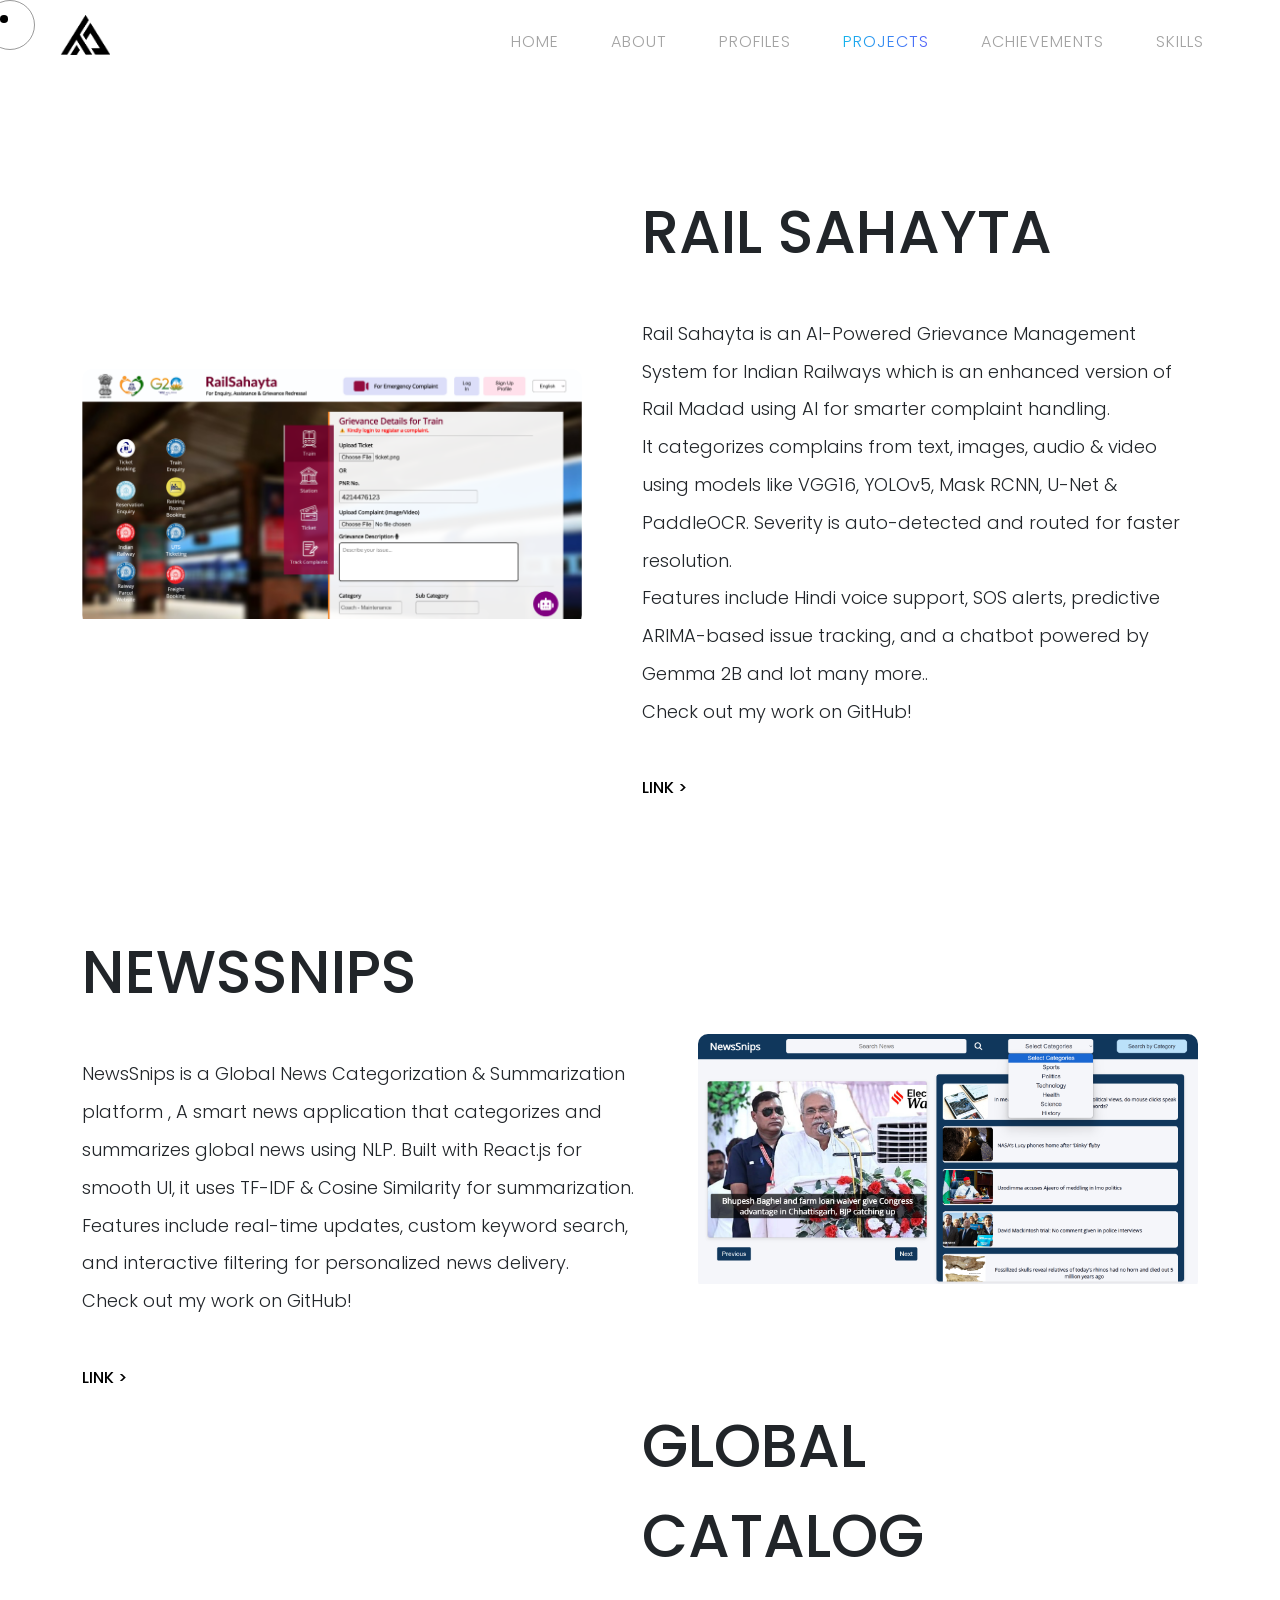
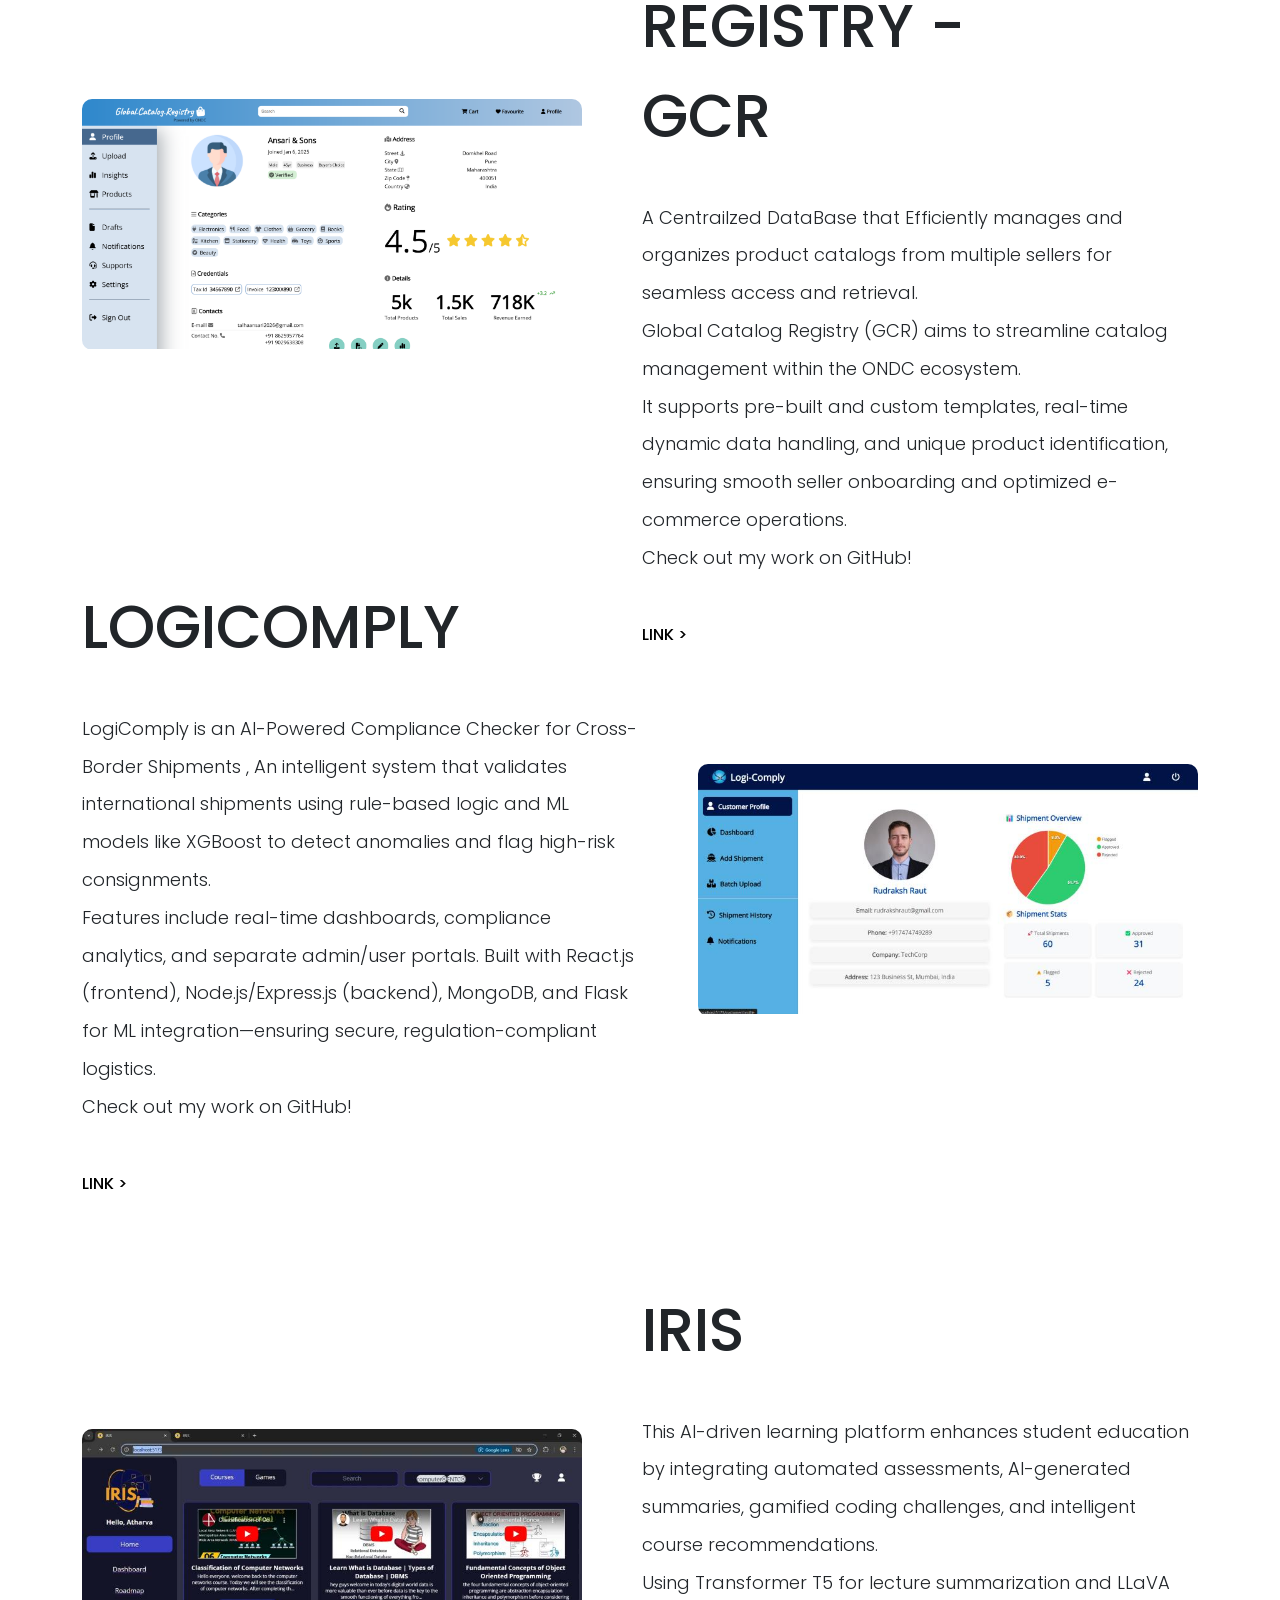
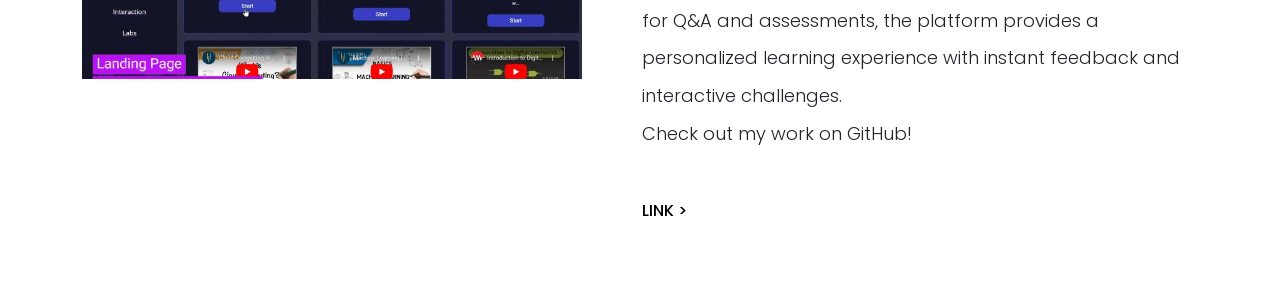
<file: projects.html>
<!DOCTYPE html>
<html lang="en">

<head>
    <meta charset="UTF-8" />
    <meta http-equiv="X-UA-Compatible" content="IE=edge" />
    <meta name="viewport" content="width=device-width, initial-scale=1.0" />

    <link rel="apple-touch-icon" sizes="180x180" href="favicon/TA.png" />
    <link rel="icon" type="image/png" sizes="32x32" href="favicon/TA.png" />
    <link rel="icon" type="image/png" sizes="16x16" href="favicon/TA.png" />
    <link rel="manifest" href="favicon/site.webmanifest" />

    <link rel="stylesheet" href="style/projects.css" />

    <link rel="preconnect" href="https://fonts.googleapis.com" />
    <link rel="preconnect" href="https://fonts.gstatic.com" crossorigin />
    <link
        href="https://fonts.googleapis.com/css2?family=Poppins:ital,wght@0,100;0,200;0,300;0,400;0,500;0,600;0,700;0,800;0,900;1,100;1,200;1,300;1,400;1,500;1,600;1,700;1,800;1,900&display=swap"
        rel="stylesheet" />

    <link rel="stylesheet" href="https://cdnjs.cloudflare.com/ajax/libs/font-awesome/6.1.2/css/all.min.css"
        integrity="sha512-1sCRPdkRXhBV2PBLUdRb4tMg1w2YPf37qatUFeS7zlBy7jJI8Lf4VHwWfZZfpXtYSLy85pkm9GaYVYMfw5BC1A=="
        crossorigin="anonymous" referrerpolicy="no-referrer" />

    <link rel="stylesheet" href="https://cdn.jsdelivr.net/npm/bootstrap-icons@1.8.3/font/bootstrap-icons.css" />
    <!-- Bootstrap CSS -->
    <link href="https://cdn.jsdelivr.net/npm/bootstrap@5.3.2/dist/css/bootstrap.min.css" rel="stylesheet">



    <script src="https://cdnjs.cloudflare.com/ajax/libs/jquery/3.3.1/jquery.min.js"></script>

    <title>Projects</title>
</head>

<body>
    <div class="custom__cursor__outer"></div>
    <div class="custom__cursor__inner"></div>

    <div class="overlay"></div>
    <nav class="nav">
        <a href="index.html">
            <img src="favicon/TA.png" alt="" class="logo" />
        </a>

        <ul class="menu desktop-menu">
            <li>
                <a href="index.html" class="menu-item hvr-underline-from-left">HOME</a>
            </li>
            <li>
                <a href="/index.html#about" class="menu-item hvr-underline-from-left">ABOUT</a>
            </li>

            <li>
                <a href="S_handle.html"
                    class="menu-item hvr-underline-from-left">PROFILES</a>
            </li>
            <li>
                <a href="projects.html"
                    class="menu-item hvr-underline-from-left active-page">PROJECTS</a>
            </li>
            
            <li>
                <a href="/index.html#blogs"
                    class="menu-item hvr-underline-from-left">ACHIEVEMENTS</a>
            </li>
            <li>
                <a href="/index.html#skills" class="menu-item hvr-underline-from-left">SKILLS</a>
            </li>
        </ul>

        <!-- Toggle menu screen -->
        <i class="bi bi-list" id="toggle-menu"></i>
        <div class="mobile-menu">
            <i class="bi bi-x" id="close-btn"></i>
            <ul class="menu menu-items">
                <li class="menu-item">
                    <a href="index.html" class="hvr-underline-from-left item">HOME</a>
                </li>
                <li class="menu-item">
                    <a href="index.html#about" class="hvr-underline-from-left item">ABOUT</a>
                </li>
                <li class="menu-item">
                    <a href="projects.html"
                        class="hvr-underline-from-left item">PROJECTS</a>
                </li>
                <li class="menu-item">
                    <a href="S_handle.html"
                        class="hvr-underline-from-left item">HANDLES</a>
                </li>
                <li>
                    <a href="index.html#blogs"
                        class="menu-item hvr-underline-from-left">ACHIEVEMENTS</a>
                </li>
                <li class="menu-item">
                    <a href="index.html#skills" class="hvr-underline-from-left item">SKILLS</a>
                </li>
            </ul>
        </div>
    </nav>

    <div class="container">
        <div class="wrapper">
            <div class="one">
                <!-- ONE-IMG Carousel Section -->
                <div class="one-img">
                    <div id="projectCarousel" class="ccarousel slide carousel-fade" data-bs-ride="carousel">
                        <div class="carousel-inner">
                            <div class="carousel-item active">
                                <img src="images/ocr.png" class="d-block" alt="Slide 1">
                            </div>
                            <div class="carousel-item">
                                <img src="images/add comp.jpeg" class="d-block" alt="Slide 2">
                            </div>
                            <div class="carousel-item">
                                <img src="images/category , subcategory detection.jpeg" class="d-block" alt="Slide 3">
                            </div>
                        </div>

                    </div>
                </div>




                <div class="one-text">
                    <h3 class="title">Rail Sahayta </h3>
                    <p class="detail">

                        Rail Sahayta is an AI-Powered Grievance Management System for Indian Railways which is an
                        enhanced version of Rail Madad using AI for smarter complaint handling.
                        <br>It categorizes complains from text, images, audio & video using models like VGG16, YOLOv5, Mask
                        RCNN, U-Net & PaddleOCR. Severity is auto-detected and routed for faster resolution.
                        <br>Features include Hindi voice support, SOS alerts, predictive ARIMA-based issue tracking, and
                        a chatbot powered by Gemma 2B and lot many more..
                        <!-- <br> Admin/staff dashboards ensure real-time tracking, feedback analysis, and inter-department collaboration. -->


                        <br>
                        Check out my work on GitHub!
                        <br>
                    </p>
                    <a href="https://www.github.com/talhaansari25/RailSahayta_SIH24">LINK ></a>
                </div>
            </div>

            <div class="two">
                <div class="two-img">
                    <div id="projectCarousel" class="ccarousel slide carousel-fade" data-bs-ride="carousel">
                        <div class="carousel-inner">
                            <div class="carousel-item active">
                                <img src="images/main.png" class="d-block" alt="Slide 1">
                            </div>
                            <div class="carousel-item">
                                <img src="images/sum.png" class="d-block" alt="Slide 2">
                            </div>
                            <div class="carousel-item">
                                <img src="images/list.png" class="d-block" alt="Slide 3">
                            </div>
                        </div>

                    </div>
                </div>

                <div class="two-text">
                    <h3 class="title">
                        NewsSnips </h3>
                    <p class="detail">
                        NewsSnips is a Global News Categorization & Summarization platform ,
                        A smart news application that categorizes and summarizes global news using NLP. Built with
                        React.js for smooth UI, it uses TF-IDF & Cosine Similarity for summarization.
                        <br>Features include real-time updates, custom keyword search, and interactive filtering for
                        personalized news delivery.
                        <br>
                        Check out my work on GitHub!


                    </p>
                    <a href="https://www.github.com/talhaansari25/NewsSnips">LINK ></a>
                </div>
            </div>

            <div class="one">
                <div class="one-img">
                    <div id="projectCarousel" class="ccarousel slide carousel-fade" data-bs-ride="carousel">
                        <div class="carousel-inner">
                            <div class="carousel-item active">
                                <img src="images/sp.png" class="d-block" alt="Slide 1">
                            </div>
                            <div class="carousel-item">
                                <img src="images/sd.png" class="d-block" alt="Slide 2">
                            </div>
                            <div class="carousel-item">
                                <img src="images/su.png" class="d-block" alt="Slide 3">
                            </div>
                            <div class="carousel-item">
                                <img src="images/mu.png" class="d-block" alt="Slide 3">
                            </div>
                            <div class="carousel-item">
                                <img src="images/bp.png" class="d-block" alt="Slide 3">
                            </div>
                        </div>

                    </div>
                </div>

                <div class="one-text">
                    <h3 class="title">
                        Global Catalog Registry - GCR</h3>
                    <p class="detail">
                        A Centrailzed DataBase that Efficiently manages and organizes product catalogs from multiple
                        sellers for seamless access
                        and retrieval.
                        <br>Global Catalog Registry (GCR) aims to streamline catalog management within the ONDC
                        ecosystem.
                        <br> It supports pre-built and custom templates, real-time dynamic data handling, and unique
                        product identification, ensuring smooth seller onboarding and optimized e-commerce operations.
                        <br>
                        Check out my work on GitHub!
                    </p>
                    <a href="https://www.github.com/talhaansari25/GCR-Global_Catalog_Registry">LINK ></a>
                </div>
            </div>

            <div class="two">
                <div class="two-img">
                    <div id="projectCarousel" class="ccarousel slide carousel-fade" data-bs-ride="carousel">
                        <div class="carousel-inner">
                            <div class="carousel-item active">
                                <img src="images/User Dashboard.jpeg" class="d-block" alt="Slide 1">
                            </div>
                            <div class="carousel-item">
                                <img src="images/Admin Dashboard.jpeg" class="d-block" alt="Slide 2">
                            </div>
                            <div class="carousel-item">
                                <img src="images/Welcome Page.jpeg" class="d-block" alt="Slide 3">
                            </div>
                            <div class="carousel-item">
                                <img src="images/Single Shipment Upload.jpeg" class="d-block" alt="Slide 3">
                            </div>
                            <div class="carousel-item">
                                <img src="images/Multiple Shipments Upload (CSV).jpeg" class="d-block" alt="Slide 3">
                            </div>
                        </div>

                    </div>
                </div>

                <div class="two-text">
                    <h3 class="title">LogiComply </h3>
                    <p class="detail">
                        LogiComply is an AI-Powered Compliance Checker for Cross-Border Shipments ,
                        An intelligent system that validates international shipments using rule-based logic and ML
                        models like XGBoost to detect anomalies and flag high-risk consignments.
                        <br>Features include real-time dashboards, compliance analytics, and separate admin/user
                        portals. Built with React.js (frontend), Node.js/Express.js (backend), MongoDB, and Flask for ML
                        integration—ensuring secure, regulation-compliant logistics.
                        <br>
                        Check out my work on GitHub!
                    </p>
                    <a href="https://www.github.com/talhaansari25/Logi-Comply">LINK ></a>
                </div>
            </div>

            <div class="one">
                <div class="one-img">
                    <div id="projectCarousel" class="ccarousel slide carousel-fade" data-bs-ride="carousel">
                        <div class="carousel-inner">
                            <div class="carousel-item active">
                                <img src="images/Home Page.jpeg" class="d-block" alt="Slide 1">
                            </div>
                            <div class="carousel-item">
                                <img src="images/Course Page.jpeg" class="d-block" alt="Slide 2">
                            </div>
                            <div class="carousel-item">
                                <img src="images/AI Based Counsellor.jpeg" class="d-block" alt="Slide 3">
                            </div>
                            <div class="carousel-item">
                                <img src="images/Assesment Generation.jpeg" class="d-block" alt="Slide 3">
                            </div>
                            <div class="carousel-item">
                                <img src="images/summary.jpeg" class="d-block" alt="Slide 3">
                            </div>
                        </div>

                    </div>
                </div>

                <div class="one-text">
                    <h3 class="title">IRIS</h3>
                    <p class="detail">
                        This AI-driven learning platform enhances student education by integrating automated
                        assessments, AI-generated summaries, gamified coding challenges, and intelligent course
                        recommendations.
                        <br> Using Transformer T5 for lecture summarization and LLaVA for Q&A and assessments, the
                        platform provides a personalized learning experience with instant feedback and interactive
                        challenges.
                        <br>
                        Check out my work on GitHub!
                    </p>
                    <a href="https://www.github.com/talhaansari25/IRIS-AI_Powered_Educational_Platform-"> LINK ></a>
                </div>
            </div>
        </div>
    </div>

    <script src="js/projects.js"></script>

    <!-- Bootstrap JS (with Popper) -->
    <script src="https://cdn.jsdelivr.net/npm/bootstrap@5.3.2/dist/js/bootstrap.bundle.min.js"></script>


</body>

</html>
</file>
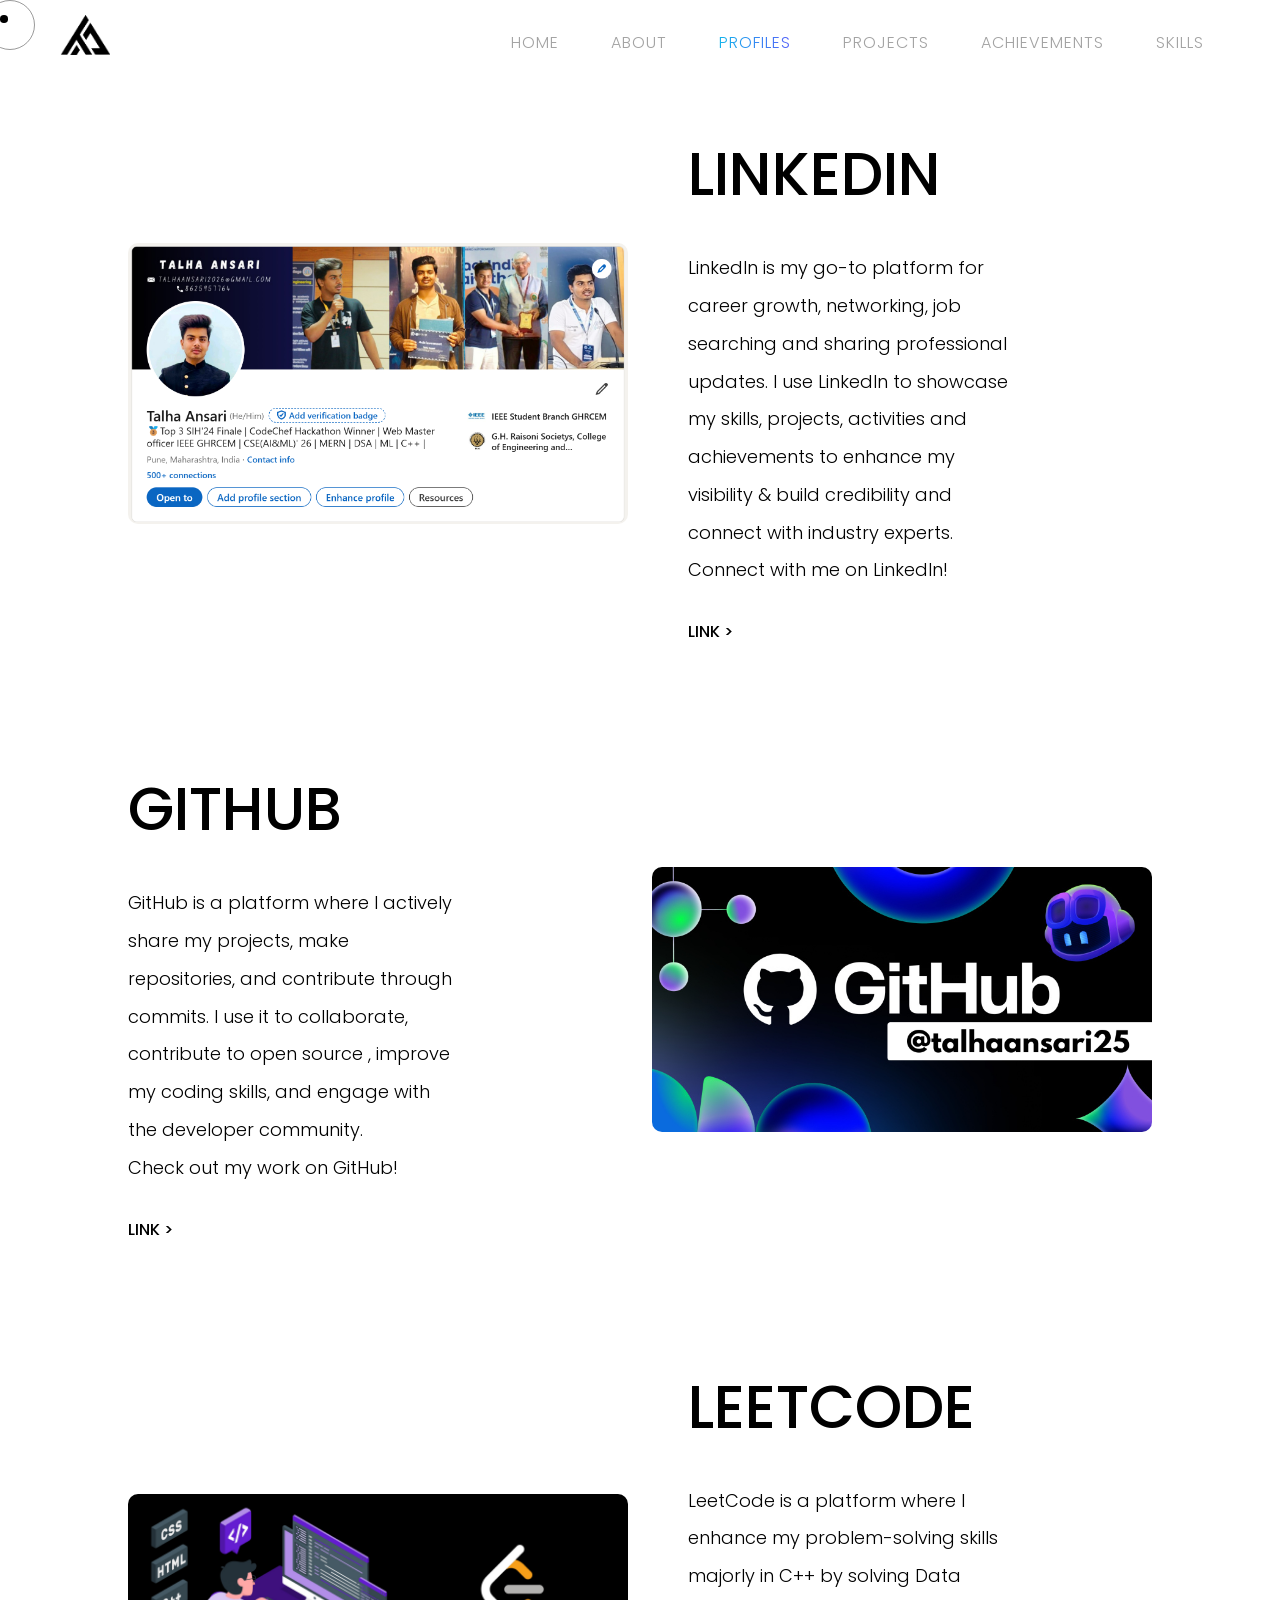
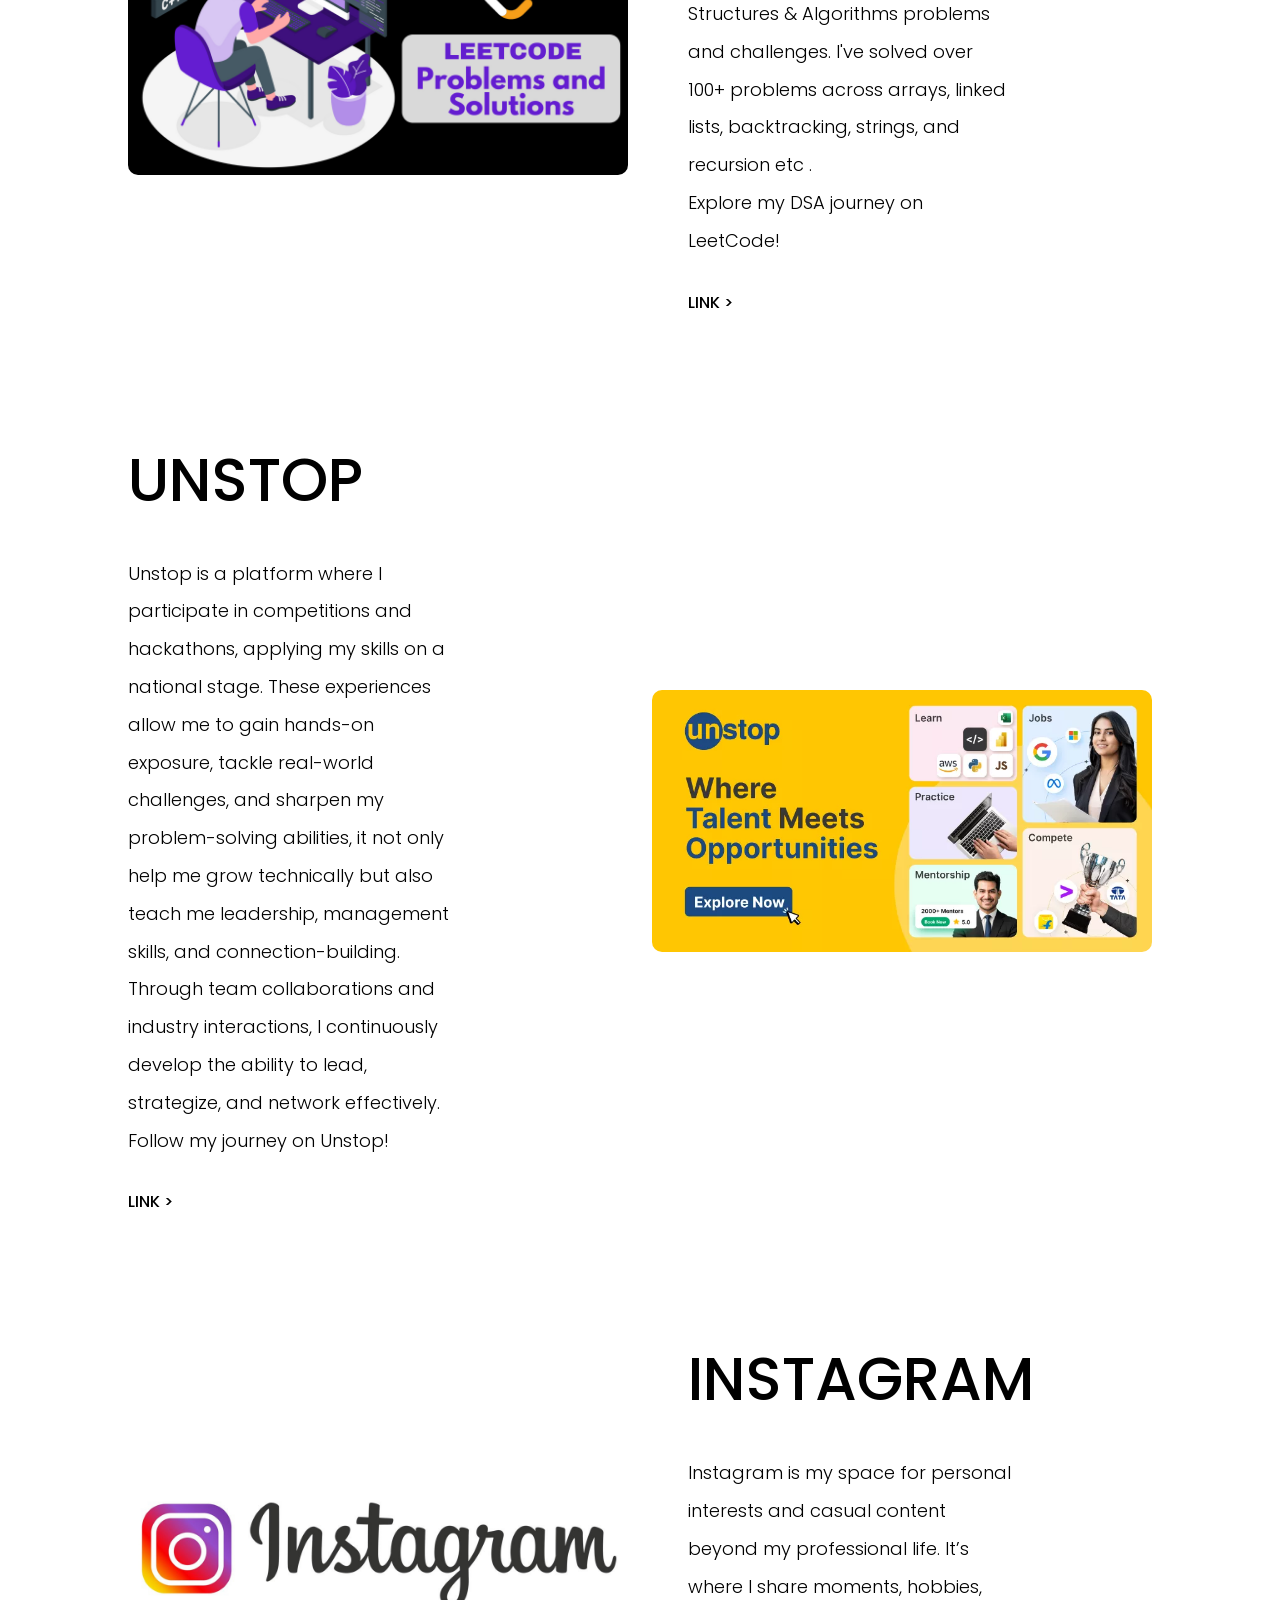
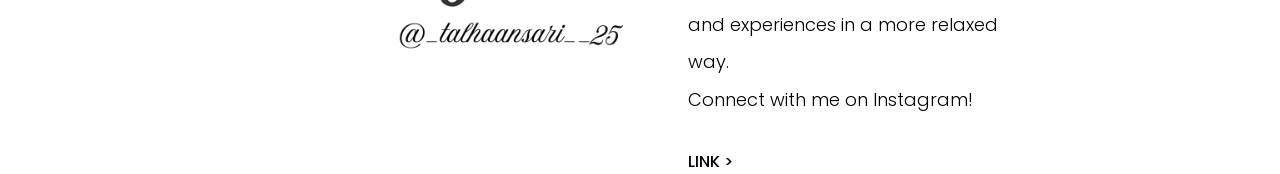
<file: S_handle.html>
<!DOCTYPE html>
<html lang="en">

<head>
  <meta charset="UTF-8" />
  <meta http-equiv="X-UA-Compatible" content="IE=edge" />
  <meta name="viewport" content="width=device-width, initial-scale=1.0" />

  <link rel="apple-touch-icon" sizes="180x180" href="favicon/TA.png" />
  <link rel="icon" type="image/png" sizes="32x32" href="favicon/TA.png" />
  <link rel="icon" type="image/png" sizes="16x16" href="favicon/TA.png" />
  <link rel="manifest" href="favicon/site.webmanifest" />

  <link rel="stylesheet" href="style/handles.css" />

  <link rel="preconnect" href="https://fonts.googleapis.com" />
  <link rel="preconnect" href="https://fonts.gstatic.com" crossorigin />
  <link
    href="https://fonts.googleapis.com/css2?family=Poppins:ital,wght@0,100;0,200;0,300;0,400;0,500;0,600;0,700;0,800;0,900;1,100;1,200;1,300;1,400;1,500;1,600;1,700;1,800;1,900&display=swap"
    rel="stylesheet" />

  <link rel="stylesheet" href="https://cdnjs.cloudflare.com/ajax/libs/font-awesome/6.1.2/css/all.min.css"
    integrity="sha512-1sCRPdkRXhBV2PBLUdRb4tMg1w2YPf37qatUFeS7zlBy7jJI8Lf4VHwWfZZfpXtYSLy85pkm9GaYVYMfw5BC1A=="
    crossorigin="anonymous" referrerpolicy="no-referrer" />

  <link rel="stylesheet" href="https://cdn.jsdelivr.net/npm/bootstrap-icons@1.8.3/font/bootstrap-icons.css" />

  <script src="https://cdnjs.cloudflare.com/ajax/libs/jquery/3.3.1/jquery.min.js"></script>

  <title>Social PORTFOLIO</title>
</head>

<body>
  <div class="custom__cursor__outer"></div>
  <div class="custom__cursor__inner"></div>

  <div class="overlay"></div>
  <nav class="nav">
    <a href="index.html">
      <img src="favicon/TA.png" alt="" class="logo" />
    </a>

    <ul class="menu desktop-menu">
      <li>
        <a href="index.html" class="menu-item hvr-underline-from-left">HOME</a>
      </li>
      <li>
        <a href="index.html#about" class="menu-item hvr-underline-from-left">ABOUT</a>
      </li>
      <li>
        <a href="S_handle.html" class="menu-item hvr-underline-from-left active-page">PROFILES</a>
      </li>
      <li>
        <a href="projects.html" class="menu-item hvr-underline-from-left">PROJECTS</a>
      </li>
      <li>
        <a href="index.html#blogs" class="menu-item hvr-underline-from-left">ACHIEVEMENTS</a>
      </li>
      <li>
        <a href="index.html#skills" class="menu-item hvr-underline-from-left">SKILLS</a>
      </li>
    </ul>

    <!-- Toggle menu screen -->
    <i class="bi bi-list" id="toggle-menu"></i>
    <div class="mobile-menu">
      <i class="bi bi-x" id="close-btn"></i>
      <ul class="menu menu-items">
        <li class="menu-item">
          <a href="index.html" class="hvr-underline-from-left item">HOME</a>
        </li>
        <li class="menu-item">
          <a href="index.html#about" class="hvr-underline-from-left item">ABOUT</a>
        </li>
        <li class="menu-item">
          <a href="S_handle.html" class="hvr-underline-from-left item">HANDLES</a>
        </li>
        <li>
          <a href="projects.html" class="menu-item hvr-underline-from-left">PROJECTS</a>
        </li>
        <li>
          <a href="index.html#blogs" class="menu-item hvr-underline-from-left">ACHIEVEMENTS</a>
        </li>
        <li class="menu-item">
          <a href="index.html#skills" class="hvr-underline-from-left item">SKILLS</a>
        </li>
      </ul>
    </div>
  </nav>

  <div class="container">
    <div class="wrapper">
      <div class="one">
        <div class="one-img">
          <img src="images/LL.png" alt="project-thumbnail" />
        </div>
        <div class="one-text">
          <h3 class="title">LINKEDIN </h3>
          <p class="detail">
            LinkedIn is my go-to platform for career growth, networking, job searching and sharing professional updates.
            I use LinkedIn to showcase my skills, projects, activities and achievements to enhance my visibility & build
            credibility and connect with industry experts.
            <br>
            Connect with me on LinkedIn!
          </p>
          <a href="https://www.linkedin.com/in/talha-ansari-22189b1bb/">LINK ></a>
        </div>
      </div>

      <div class="two">
        <div class="two-img">
          <img src="images/gth.png" alt="project-thumbnail" />
        </div>
        <div class="two-text">
          <h3 class="title">GITHUB</h3>
          <p class="detail">
            GitHub is a platform where I actively share my projects, make repositories, and contribute through commits. I use it to
            collaborate, contribute to open source , improve my coding skills, and engage with the developer community.
            <br>
            Check out my work on GitHub!


          </p>
          <a href="https://github.com/talhaansari25">LINK ></a>
        </div>
      </div>

      <div class="three">
        <div class="three-img">
          <img src="images/LC.png" alt="project-thumbnail" />
        </div>
        <div class="three-text">
          <h3 class="title">LEETCODE</h3>
          <p class="detail">
            LeetCode is a platform where I enhance my problem-solving skills majorly in C++ by solving Data Structures & Algorithms problems and challenges. I've solved over 100+ problems across arrays, linked lists, backtracking, strings, and recursion etc .
            <br>
            Explore my DSA journey on LeetCode!
          </p>
          <a href="https://www.leetcode.com/u/ImHcgBT7h2/">LINK ></a>
        </div>
      </div>

      <div class="four">
        <div class="four-img">
          <img src="images/us.webp" alt="project-thumbnail" />
        </div>
        <div class="four-text">
          <h3 class="title">UNSTOP </h3>
          <p class="detail">
            Unstop is a platform where I participate in competitions and hackathons, applying my skills on a national stage. These experiences allow me to gain hands-on exposure, tackle real-world challenges, and sharpen my problem-solving abilities, it  not only help me grow technically but also teach me leadership, management skills, and connection-building. Through team collaborations and industry interactions, I continuously develop the ability to lead, strategize, and network effectively.
            <br>
            Follow my journey on Unstop!
          </p>
          <a href="https://www.unstop.com/u/talha2508">LINK ></a>
        </div>
      </div>

      <div class="one">
        <div class="one-img">
          <img src="images/Ist.png" alt="project-thumbnail" />
        </div>
        <div class="one-text">
          <h3 class="title">INSTAGRAM</h3>
          <p class="detail">
            Instagram is my space for personal interests and casual content beyond my professional life. It’s where I share moments, hobbies, and experiences in a more relaxed way.
            <br>
            Connect with me on Instagram!
          </p>
          <a href="https://www.instagram.com/_talhaansari__25/?hl=en"> LINK ></a>
        </div>
      </div>
    </div>
  </div>

  <script src="js/handles.js"></script>
</body>

</html>
</file>
<file: style/projects.css>
:root {
  --Grey: #a3a3a3;
  --LightBlue: #12b3eb;
  --DarkBlue: #5460f9;
  --Black: #000000;
  --White: #ffffff;
}

* {
  margin: 0;
  padding: 0;
  box-sizing: border-box;
  font-family: "Poppins", sans-serif;
}

::selection {
  background: var(--DarkBlue);
  color: var(--White);
}

body {
  width: 100%;
  height: 100%;
  background-color: var(--White);
  transition: all 0.5s ease;
  overflow-x: hidden;
  cursor: none;
 
}

html {
  scroll-behavior: smooth;
}


body::-webkit-scrollbar {
  width: 0.5em;
}

body::-webkit-scrollbar-track {
  box-shadow: inset 0 0 6px rgba(255, 255, 255, 0);
}

body::-webkit-scrollbar-thumb {
  background: linear-gradient(0deg, var(--LightBlue), var(--DarkBlue));
}

.custom__cursor__inner {
  height: 7.5px;
  width: 7.5px;
  position: fixed;
  transform: translate(0px, 0px);
  background-color: var(--Black);
  border-radius: 50%;
  transition: height 0.3s cubic-bezier(0.46, 0.03, 0.52, 0.96),
    width 0.3s cubic-bezier(0.46, 0.03, 0.52, 0.96);
  z-index: 5000;
  pointer-events: none;
}

.custom__cursor__outer {
  height: 50px;
  width: 50px;
  border-radius: 50%;
  border: 1px solid var(--Black);
  background-color: transparent;
  position: fixed;
  z-index: 5000;
  transform: translate(0px, 0px);
  pointer-events: none;
  opacity: 0.4;
}

.active-page {
  background: -webkit-linear-gradient(0deg, var(--LightBlue), var(--DarkBlue));
  -webkit-background-clip: text;
  -webkit-text-fill-color: transparent;
  transition: all 0.5s ease;
}

.hvr-underline-from-left {
  display: inline-block;
  vertical-align: middle;
  -webkit-transform: perspective(1px) translateZ(0);
  transform: perspective(1px) translateZ(0);
  box-shadow: 0 0 1px rgba(0, 0, 0, 0);
  position: relative;
  overflow: hidden;
}

.hvr-underline-from-left:before {
  content: "";
  position: absolute;
  z-index: -1;
  left: 0;
  right: 100%;
  bottom: 0;
  background: linear-gradient(90deg, var(--LightBlue), var(--DarkBlue));
  transition: all 0.5s ease;
  height: 2px;
  -webkit-transition-property: right;
  transition-property: right;
  -webkit-transition-duration: 0.3s;
  transition-duration: 0.3s;
  -webkit-transition-timing-function: ease-out;
  transition-timing-function: ease-out;
}
.hvr-underline-from-left:hover:before,
.hvr-underline-from-left:focus:before,
.hvr-underline-from-left:active:before {
  right: 0;
}

@keyframes slideInFromTop {
  0% {
    transform: translateY(-5%);
  }
  100% {
    transform: translateY(0);
  }
}

@keyframes slideInFromBottom {
  0% {
    transform: translateY(30%);
  }
  100% {
    transform: translateY(0);
  }
}



@media only screen and (max-width: 820px) {
  .custom__cursor__inner,
  .custom__cursor__outer {
    display: none;
  }

  /* HOME SECTION STARTS HERE */

  #home {
    height: 100vh;
    width: 100vw;
  }

  .logo {
    width: 40px;
    margin-left: 25px;
    transition: all 0.5s ease;
    margin-top: 10px;
  }

  .desktop-menu {
    display: none;
  }

  nav {
    position: fixed;
    top: 0; /* 🟢 Stick to top */
    left: 0;
    width: 100vw;
    height: 80px;
    background-color: var(--White);
    display: flex;
    justify-content: space-between;
    padding: 0 20px;
    align-items: center;
    z-index: 9999; /* 🟢 Stay on top */
    box-shadow: 0 2px 5px rgba(0, 0, 0, 0.1); /* Optional: clean shadow effect */
  }
  

  /* toggle-menu */
  #toggle-menu {
    transform: scaleX(1);
    font-size: 40px;
    color: var(--Black);
    cursor: pointer;
    transition: 0.25s ease-in;
    margin-right: 25px;
  }

  #toggle-menu.invisible {
    transform: scaleX(0);
  }

  .bi {
    color: var(--Black);
    font-size: 13px;
  }

  .overlay {
    position: fixed; /* Sit on top of the page content */
    width: 100%; /* Full width (cover the whole page) */
    height: 100%; /* Full height (cover the whole page) */
    transform: scaleX(0);
    top: 0;
    left: 0;
    right: 0;
    bottom: 0;
    z-index: 1;
    background-color: rgba(0, 0, 0, 0.5); /* Black background with opacity */
  }

  .overlay.active {
    transform: scaleX(1);
  }

  .mobile-menu {
    display: flex;
    flex-direction: column;
    position: fixed;
    top: 0;
    right: 0;
    padding: 15px;
    width: 0;
    height: 0;
    transform: scaleX(0);
    background-color: var(--White);
    border-radius: 10px;
    backdrop-filter: blur(3px);
    transition: 0.2s ease-in-out;
    z-index: 2;
  }

  .mobile-menu.active {
    transform: scaleX(1);
    width: 70vw;
    height: 100vh;
  }

  #close-btn {
    align-self: end;
    font-size: 50px;
  }

  .menu-items {
    text-align: left;
    margin-top: 50px;
  }

  .mobile-menu .menu-items li {
    padding: 15px;
    list-style: none;
  }

  .menu-items li a {
    color: var(--Grey);
    text-decoration: none;
    font-size: 20px;
    letter-spacing: 1px;
  }

  .menu-items li a:hover {
    background: -webkit-linear-gradient(
      0deg,
      var(--LightBlue),
      var(--DarkBlue)
    );
    -webkit-background-clip: text;
    -webkit-text-fill-color: transparent;
    transition: all 0.5s ease;
  }

  .container {
    height: 2800px;
    width: 100vw;
    display: flex;
    align-items: flex-start;
    justify-content: center;
  }

  .container .wrapper {
    height: 100%;
    width: 90%;
    margin-top: 100px;
    display: flex;
    align-items: center;
    justify-content: flex-start;
    flex-direction: column;
    gap: 80px;
  }

  .container .wrapper .one {
    display: flex;
    align-items: center;
    justify-content: center;
    flex-direction: column;
    gap: 30px;
  }

  .container .wrapper .one .one-text {
    animation: 1s ease-out 0s 1 slideInFromTop;
    display: flex;
    align-items: flex-start;
    justify-content: center;
    flex-direction: column;
    gap: 20px;
    
    
  }

  .container .wrapper .one .title {
    font-size: 2rem;
    line-height: 140%;
    font-weight: 500;
    text-transform: uppercase;
  }

  .container .wrapper .one .one-text p {
    line-height: 210%;
    font-weight: 300;
    font-size: 1rem;
  }

  .container .wrapper .one .one-text a {
    text-decoration: none;
    color: var(--Black);
    font-weight: 500;
  }

  .container .wrapper .one .one-text a:hover {
    background: -webkit-linear-gradient(
      0deg,
      var(--LightBlue),
      var(--DarkBlue)
    );
    -webkit-background-clip: text;
    -webkit-text-fill-color: transparent;
    transition: all 0.3s ease;
  }

  .container .wrapper .one img {
    animation: 1s ease-out 0s 1 slideInFromBottom;
    border-radius: 10px;
    width: 100%;
  }

  .container .wrapper .two {
    display: flex;
    align-items: center;
    justify-content: center;
    flex-direction: column;
    gap: 30px;
  }

  .container .wrapper .two .two-text {
    display: flex;
    align-items: flex-start;
    justify-content: center;
    flex-direction: column;
    gap: 20px;
  }

  .container .wrapper .two .title {
    font-size: 2rem;
    line-height: 140%;
    font-weight: 500;
    text-transform: uppercase;
  }

  .container .wrapper .two .two-text p {
    line-height: 210%;
    font-weight: 300;
    font-size: 1rem;
  }

  .container .wrapper .two .two-text a {
    text-decoration: none;
    color: var(--Black);
    font-weight: 500;
  }

  .container .wrapper .two .two-text a:hover {
    background: -webkit-linear-gradient(
      0deg,
      var(--LightBlue),
      var(--DarkBlue)
    );
    -webkit-background-clip: text;
    -webkit-text-fill-color: transparent;
    transition: all 0.3s ease;
  }

  .container .wrapper .two img {
    border-radius: 10px;
    width: 100%;
  }

  .container .wrapper .three {
    display: flex;
    align-items: center;
    justify-content: center;
    flex-direction: column;
    gap: 30px;
  }

  .container .wrapper .three .three-text {
    display: flex;
    align-items: flex-start;
    justify-content: center;
    flex-direction: column;
    gap: 20px;
  }

  .container .wrapper .three .title {
    font-size: 2rem;
    line-height: 140%;
    font-weight: 500;
    text-transform: uppercase;
  }

  .container .wrapper .three .three-text p {
    line-height: 210%;
    font-weight: 300;
    font-size: 1rem;
  }

  .container .wrapper .three .three-text a {
    text-decoration: none;
    color: var(--Black);
    font-weight: 500;
  }

  .container .wrapper .three .three-text a:hover {
    background: -webkit-linear-gradient(
      0deg,
      var(--LightBlue),
      var(--DarkBlue)
    );
    -webkit-background-clip: text;
    -webkit-text-fill-color: transparent;
    transition: all 0.3s ease;
  }

  .container .wrapper .three img {
    border-radius: 10px;
    width: 100%;
  }

  .container .wrapper .four {
    display: flex;
    align-items: center;
    justify-content: center;
    flex-direction: column;
    gap: 30px;
  }

  .container .wrapper .four .four-text {
    display: flex;
    align-items: flex-start;
    justify-content: center;
    flex-direction: column;
    gap: 20px;
  }

  .container .wrapper .four .title {
    font-size: 2rem;
    line-height: 140%;
    font-weight: 500;
    text-transform: uppercase;
  }

  .container .wrapper .four .four-text p {
    line-height: 210%;
    font-weight: 300;
    font-size: 1rem;
  }

  .container .wrapper .four .four-text a {
    text-decoration: none;
    color: var(--Black);
    font-weight: 500;
  }

  .container .wrapper .four .four-text a:hover {
    background: -webkit-linear-gradient(
      0deg,
      var(--LightBlue),
      var(--DarkBlue)
    );
    -webkit-background-clip: text;
    -webkit-text-fill-color: transparent;
    transition: all 0.3s ease;
  }

  .container .wrapper .four img {
    border-radius: 10px;
    width: 100%;
  }
}

@media only screen and (min-width: 820px) {
  #toggle-menu,
  .mobile-menu {
    display: none;
  }

  #home {
    height: 680px;
  }

  .logo {
    width: 50px;
    margin-left: 60px;
  }

  .nav {
    margin-top: 15px;
    display: flex;
    justify-content: space-between;
  }

  .menu {
    list-style: none;
    display: flex;
    align-items: center;
    justify-content: center;
    margin-right: 60px;
  }

  .menu li {
    display: block;
    padding: 14px 16px;
    margin-left: 20px;
  }

  .menu li a {
    text-decoration: none;
    color: var(--Grey);
    font-weight: 300;
    letter-spacing: 1px;
  }

  .menu li a:hover {
    background: -webkit-linear-gradient(
      0deg,
      var(--LightBlue),
      var(--DarkBlue)
    );
    -webkit-background-clip: text;
    -webkit-text-fill-color: transparent;
    transition: all 0.5s ease;
  }

  .menu li a:active {
    background: -webkit-linear-gradient(
      0deg,
      var(--LightBlue),
      var(--DarkBlue)
    );
    -webkit-background-clip: text;
    -webkit-text-fill-color: transparent;
    transition: all 0.5s ease;
  }

  .navbar a {
    text-decoration: none;
  }

  .navbar a i {
    margin: 20px 40px;
    font-size: 35px;
    color: var(--Black);
  }

  .navbar a i:hover {
    background: -webkit-linear-gradient(
      0deg,
      var(--LightBlue),
      var(--DarkBlue)
    );
    -webkit-background-clip: text;
    -webkit-text-fill-color: transparent;
    transition: all 0.3s ease;
  }

  .container {
    height: 2500px;
    width: 100vw;
    display: flex;
    align-items: flex-start;
    justify-content: center;
  }

  .container .wrapper {
    width: auto !important;
  }
  
  .container .wrapper {
    height: 100%;
    /* width: 80%; */
    width: auto !important;
    margin-top: 60px;
    display: flex;
    align-items: center;
    justify-content: flex-start;
    flex-direction: column;
    gap: 150px;
  }

  .container .wrapper .one {
    animation: 1s ease-out 0s 1 slideInFromTop;
    display: flex;
    align-items: center;
    justify-content: center;
    gap: 60px;
  }

  .one-text{
    width: 70% !important; 
  }

  .one-img{
    width: 500px;
    height: 250px;
    flex-shrink: 0;
    overflow: hidden;
    position: relative;
  }
  
  
  .one {
    min-height: 700px; /* Or whatever fits well */
  }
  .one {
    margin-bottom: 150px;
  }
    
  
  .container .wrapper .one .one-text {
    display: flex;
    align-items: flex-start;
    justify-content: center;
    flex-direction: column;
    gap: 30px;
    
  }

  .container .wrapper .one .title {
    font-size: 60px;
    width: 80%;
    line-height: 150%;
    font-weight: 500;
    text-transform: uppercase;
  }

  .container .wrapper .one .one-text p {
    line-height: 210%;
    font-weight: 300;
    width: 100% !important; 
    font-size: 18px;
  }

  .container .wrapper .one .one-text a {
    text-decoration: none;
    color: var(--Black);
    font-weight: 500;
  }

  .container .wrapper .one .one-text a:hover {
    background: -webkit-linear-gradient(
      0deg,
      var(--LightBlue),
      var(--DarkBlue)
    );
    -webkit-background-clip: text;
    -webkit-text-fill-color: transparent;
    transition: all 0.3s ease;
  }

  .container .wrapper .one img {
    animation: 1s ease-out 0s 1 slideInFromBottom;
    border-radius: 10px;
    width: 500px;
  }

   .two {
    min-height: 700px; /* Or whatever fits well */
  }
  .two {
    margin-bottom: 150px;
  }
    
 /* Reduce or remove hard limits */
.two-text {
  width: 100% !important;  /* From 70% to 100% */
  max-width: 700px;        /* Optional: Set a sensible max-width */
}
  .two-img{
    width: 500px;
    height: 250px;
    flex-shrink: 0;
    overflow: hidden;
    position: relative;
  }

  .container .wrapper .two {
    animation: 1s ease-out 0s 1 slideInFromTop;
    display: flex;
    align-items: center;
    justify-content: center;
    flex-direction: row-reverse;
    gap: 60px;
    min-height: 250px;
  }

  .container .wrapper .two .two-text {
    display: flex;
    align-items: flex-start;
    justify-content: center;
    flex-direction: column;
    gap: 30px;
    text-align: left;
  }

  .container .wrapper .two .title {
    font-size: 60px;
    width: 90%;
    line-height: 150%;
    font-weight: 500;
    text-transform: uppercase;
  }

  .container .wrapper .two .two-text p {
    line-height: 210%;
    font-weight: 300;
    width: 100%;  
    font-size: 18px;
  }

  .container .wrapper .two .two-text a {
    text-decoration: none;
    color: var(--Black);
    font-weight: 500;
  }

  .container .wrapper .two .two-text a:hover {
    background: -webkit-linear-gradient(
      0deg,
      var(--LightBlue),
      var(--DarkBlue)
    );
    -webkit-background-clip: text;
    -webkit-text-fill-color: transparent;
    transition: all 0.3s ease;
  }

  .container .wrapper .two img {
    animation: 1s ease-out 0s 1 slideInFromBottom;
    border-radius: 10px;
    width: 500px;
  }

  .container .wrapper .three {
    animation: 1s ease-out 0s 1 slideInFromTop;
    display: flex;
    align-items: center;
    justify-content: center;
    gap: 60px;
  }

  .container .wrapper .three .three-text {
    display: flex;
    align-items: flex-start;
    justify-content: center;
    flex-direction: column;
    gap: 30px;
    text-align: left;
  }

  .container .wrapper .three .title {
    font-size: 60px;
    width: 90%;
    line-height: 150%;
    font-weight: 500;
    text-transform: uppercase;
  }

  .container .wrapper .three .three-text p {
    line-height: 210%;
    font-weight: 300;
    width: 70%;
    font-size: 18px;
  }

  .container .wrapper .three .three-text a {
    text-decoration: none;
    color: var(--Black);
    font-weight: 500;
  }

  .container .wrapper .three .three-text a:hover {
    background: -webkit-linear-gradient(
      0deg,
      var(--LightBlue),
      var(--DarkBlue)
    );
    -webkit-background-clip: text;
    -webkit-text-fill-color: transparent;
    transition: all 0.3s ease;
  }

  .container .wrapper .three img {
    animation: 1s ease-out 0s 1 slideInFromBottom;
    border-radius: 10px;
    width: 500px;
  }

  .container .wrapper .four {
    animation: 1s ease-out 0s 1 slideInFromTop;
    display: flex;
    align-items: center;
    justify-content: center;
    flex-direction: row-reverse;
    gap: 60px;
  }

  .container .wrapper .four .four-text {
    display: flex;
    align-items: flex-start;
    justify-content: center;
    flex-direction: column;
    gap: 30px;
    text-align: left;
  }

  .container .wrapper .four .title {
    font-size: 60px;
    width: 90%;
    line-height: 150%;
    font-weight: 500;
    text-transform: uppercase;
  }

  .container .wrapper .four .four-text p {
    line-height: 210%;
    font-weight: 300;
    width: 70%;
    font-size: 18px;
  }

  .container .wrapper .four .four-text a {
    text-decoration: none;
    color: var(--Black);
    font-weight: 500;
  }

  .container .wrapper .four .four-text a:hover {
    background: -webkit-linear-gradient(
      0deg,
      var(--LightBlue),
      var(--DarkBlue)
    );
    -webkit-background-clip: text;
    -webkit-text-fill-color: transparent;
    transition: all 0.3s ease;
  }

  .container .wrapper .four img {
    animation: 1s ease-out 0s 1 slideInFromBottom;
    border-radius: 10px;
    width: 500px;
  }
}


/* Common carousel styling */
.carousel {
  width: 100%;
  height: 100%;
  position: absolute;
}

.carousel-inner,
.carousel-item {
  height: 100%;
}

.carousel-item img {
  height: 100%;
  width: 100%;
  object-fit: cover;
  display: block;
}

/* Ensure consistent spacing between one and two sections */
.wrapper .one,
.wrapper .two {
  margin-bottom: 40px;
}

/* Optional: Make wrapper more flexible */
.wrapper {
  display: flex;
  flex-direction: column;
  gap: 40px; /* Better than margin-bottom */
}
</file>
<file: style/handles.css>
:root {
  --Grey: #a3a3a3;
  --LightBlue: #12b3eb;
  --DarkBlue: #5460f9;
  --Black: #000000;
  --White: #ffffff;
}

* {
  margin: 0;
  padding: 0;
  box-sizing: border-box;
  font-family: "Poppins", sans-serif;
}

::selection {
  background: var(--DarkBlue);
  color: var(--White);
}

body {
  width: 100%;
  height: 100%;
  background-color: var(--White);
  transition: all 0.5s ease;
  overflow-x: hidden;
  cursor: none;
}

html {
  scroll-behavior: smooth;
}


body::-webkit-scrollbar {
  width: 0.5em;
}

body::-webkit-scrollbar-track {
  box-shadow: inset 0 0 6px rgba(255, 255, 255, 0);
}

body::-webkit-scrollbar-thumb {
  background: linear-gradient(0deg, var(--LightBlue), var(--DarkBlue));
}

.custom__cursor__inner {
  height: 7.5px;
  width: 7.5px;
  position: fixed;
  transform: translate(0px, 0px);
  background-color: var(--Black);
  border-radius: 50%;
  transition: height 0.3s cubic-bezier(0.46, 0.03, 0.52, 0.96),
    width 0.3s cubic-bezier(0.46, 0.03, 0.52, 0.96);
  z-index: 5000;
  pointer-events: none;
}

.custom__cursor__outer {
  height: 50px;
  width: 50px;
  border-radius: 50%;
  border: 1px solid var(--Black);
  background-color: transparent;
  position: fixed;
  z-index: 5000;
  transform: translate(0px, 0px);
  pointer-events: none;
  opacity: 0.4;
}

.active-page {
  background: -webkit-linear-gradient(0deg, var(--LightBlue), var(--DarkBlue));
  -webkit-background-clip: text;
  -webkit-text-fill-color: transparent;
  transition: all 0.5s ease;
}

.hvr-underline-from-left {
  display: inline-block;
  vertical-align: middle;
  -webkit-transform: perspective(1px) translateZ(0);
  transform: perspective(1px) translateZ(0);
  box-shadow: 0 0 1px rgba(0, 0, 0, 0);
  position: relative;
  overflow: hidden;
}

.hvr-underline-from-left:before {
  content: "";
  position: absolute;
  z-index: -1;
  left: 0;
  right: 100%;
  bottom: 0;
  background: linear-gradient(90deg, var(--LightBlue), var(--DarkBlue));
  transition: all 0.5s ease;
  height: 2px;
  -webkit-transition-property: right;
  transition-property: right;
  -webkit-transition-duration: 0.3s;
  transition-duration: 0.3s;
  -webkit-transition-timing-function: ease-out;
  transition-timing-function: ease-out;
}
.hvr-underline-from-left:hover:before,
.hvr-underline-from-left:focus:before,
.hvr-underline-from-left:active:before {
  right: 0;
}

@keyframes slideInFromTop {
  0% {
    transform: translateY(-5%);
  }
  100% {
    transform: translateY(0);
  }
}

@keyframes slideInFromBottom {
  0% {
    transform: translateY(30%);
  }
  100% {
    transform: translateY(0);
  }
}



@media only screen and (max-width: 820px) {
  .custom__cursor__inner,
  .custom__cursor__outer {
    display: none;
  }

  /* HOME SECTION STARTS HERE */

  #home {
    height: 100vh;
    width: 100vw;
  }

  .logo {
    width: 40px;
    margin-left: 25px;
    transition: all 0.5s ease;
    margin-top: 10px;
  }

  .desktop-menu {
    display: none;
  }

  nav {
    position: fixed;
    background-color: var(--White);
    width: 100vw;
    height: 80px;
    display: flex;
    justify-content: space-between;
    padding: 0 20px;
    align-items: center;
    z-index: 1;
  }

  /* toggle-menu */
  #toggle-menu {
    transform: scaleX(1);
    font-size: 40px;
    color: var(--Black);
    cursor: pointer;
    transition: 0.25s ease-in;
    margin-right: 25px;
  }

  #toggle-menu.invisible {
    transform: scaleX(0);
  }

  .bi {
    color: var(--Black);
    font-size: 13px;
  }

  .overlay {
    position: fixed; /* Sit on top of the page content */
    width: 100%; /* Full width (cover the whole page) */
    height: 100%; /* Full height (cover the whole page) */
    transform: scaleX(0);
    top: 0;
    left: 0;
    right: 0;
    bottom: 0;
    z-index: 1;
    background-color: rgba(0, 0, 0, 0.5); /* Black background with opacity */
  }

  .overlay.active {
    transform: scaleX(1);
  }

  .mobile-menu {
    display: flex;
    flex-direction: column;
    position: fixed;
    top: 0;
    right: 0;
    padding: 15px;
    width: 0;
    height: 0;
    transform: scaleX(0);
    background-color: var(--White);
    border-radius: 10px;
    backdrop-filter: blur(3px);
    transition: 0.2s ease-in-out;
    z-index: 2;
  }

  .mobile-menu.active {
    transform: scaleX(1);
    width: 70vw;
    height: 100vh;
  }

  #close-btn {
    align-self: end;
    font-size: 50px;
  }

  .menu-items {
    text-align: left;
    margin-top: 50px;
  }

  .mobile-menu .menu-items li {
    padding: 15px;
    list-style: none;
  }

  .menu-items li a {
    color: var(--Grey);
    text-decoration: none;
    font-size: 20px;
    letter-spacing: 1px;
  }

  .menu-items li a:hover {
    background: -webkit-linear-gradient(
      0deg,
      var(--LightBlue),
      var(--DarkBlue)
    );
    -webkit-background-clip: text;
    -webkit-text-fill-color: transparent;
    transition: all 0.5s ease;
  }

  .container {
    height: 2800px;
    width: 100vw;
    display: flex;
    align-items: flex-start;
    justify-content: center;
  }

  .container .wrapper {
    height: 100%;
    width: 90%;
    margin-top: 100px;
    display: flex;
    align-items: center;
    justify-content: flex-start;
    flex-direction: column;
    gap: 80px;
  }

  .container .wrapper .one {
    display: flex;
    align-items: center;
    justify-content: center;
    flex-direction: column;
    gap: 30px;
  }

  .container .wrapper .one .one-text {
    animation: 1s ease-out 0s 1 slideInFromTop;
    display: flex;
    align-items: flex-start;
    justify-content: center;
    flex-direction: column;
    gap: 20px;
  }

  .container .wrapper .one .title {
    font-size: 2rem;
    line-height: 140%;
    font-weight: 500;
    text-transform: uppercase;
  }

  .container .wrapper .one .one-text p {
    line-height: 210%;
    font-weight: 300;
    font-size: 1rem;
  }

  .container .wrapper .one .one-text a {
    text-decoration: none;
    color: var(--Black);
    font-weight: 500;
  }

  .container .wrapper .one .one-text a:hover {
    background: -webkit-linear-gradient(
      0deg,
      var(--LightBlue),
      var(--DarkBlue)
    );
    -webkit-background-clip: text;
    -webkit-text-fill-color: transparent;
    transition: all 0.3s ease;
  }

  .container .wrapper .one img {
    animation: 1s ease-out 0s 1 slideInFromBottom;
    border-radius: 10px;
    width: 100%;
  }

  .container .wrapper .two {
    display: flex;
    align-items: center;
    justify-content: center;
    flex-direction: column;
    gap: 30px;
  }

  .container .wrapper .two .two-text {
    display: flex;
    align-items: flex-start;
    justify-content: center;
    flex-direction: column;
    gap: 20px;
  }

  .container .wrapper .two .title {
    font-size: 2rem;
    line-height: 140%;
    font-weight: 500;
    text-transform: uppercase;
  }

  .container .wrapper .two .two-text p {
    line-height: 210%;
    font-weight: 300;
    font-size: 1rem;
  }

  .container .wrapper .two .two-text a {
    text-decoration: none;
    color: var(--Black);
    font-weight: 500;
  }

  .container .wrapper .two .two-text a:hover {
    background: -webkit-linear-gradient(
      0deg,
      var(--LightBlue),
      var(--DarkBlue)
    );
    -webkit-background-clip: text;
    -webkit-text-fill-color: transparent;
    transition: all 0.3s ease;
  }

  .container .wrapper .two img {
    border-radius: 10px;
    width: 100%;
  }

  .container .wrapper .three {
    display: flex;
    align-items: center;
    justify-content: center;
    flex-direction: column;
    gap: 30px;
  }

  .container .wrapper .three .three-text {
    display: flex;
    align-items: flex-start;
    justify-content: center;
    flex-direction: column;
    gap: 20px;
  }

  .container .wrapper .three .title {
    font-size: 2rem;
    line-height: 140%;
    font-weight: 500;
    text-transform: uppercase;
  }

  .container .wrapper .three .three-text p {
    line-height: 210%;
    font-weight: 300;
    font-size: 1rem;
  }

  .container .wrapper .three .three-text a {
    text-decoration: none;
    color: var(--Black);
    font-weight: 500;
  }

  .container .wrapper .three .three-text a:hover {
    background: -webkit-linear-gradient(
      0deg,
      var(--LightBlue),
      var(--DarkBlue)
    );
    -webkit-background-clip: text;
    -webkit-text-fill-color: transparent;
    transition: all 0.3s ease;
  }

  .container .wrapper .three img {
    border-radius: 10px;
    width: 100%;
  }

  .container .wrapper .four {
    display: flex;
    align-items: center;
    justify-content: center;
    flex-direction: column;
    gap: 30px;
  }

  .container .wrapper .four .four-text {
    display: flex;
    align-items: flex-start;
    justify-content: center;
    flex-direction: column;
    gap: 20px;
  }

  .container .wrapper .four .title {
    font-size: 2rem;
    line-height: 140%;
    font-weight: 500;
    text-transform: uppercase;
  }

  .container .wrapper .four .four-text p {
    line-height: 210%;
    font-weight: 300;
    font-size: 1rem;
  }

  .container .wrapper .four .four-text a {
    text-decoration: none;
    color: var(--Black);
    font-weight: 500;
  }

  .container .wrapper .four .four-text a:hover {
    background: -webkit-linear-gradient(
      0deg,
      var(--LightBlue),
      var(--DarkBlue)
    );
    -webkit-background-clip: text;
    -webkit-text-fill-color: transparent;
    transition: all 0.3s ease;
  }

  .container .wrapper .four img {
    border-radius: 10px;
    width: 100%;
  }
}

@media only screen and (min-width: 820px) {
  #toggle-menu,
  .mobile-menu {
    display: none;
  }

  #home {
    height: 680px;
  }

  .logo {
    width: 50px;
    margin-left: 60px;
  }

  .nav {
    margin-top: 15px;
    display: flex;
    justify-content: space-between;
  }

  .menu {
    list-style: none;
    display: flex;
    align-items: center;
    justify-content: center;
    margin-right: 60px;
  }

  .menu li {
    display: block;
    padding: 14px 16px;
    margin-left: 20px;
  }

  .menu li a {
    text-decoration: none;
    color: var(--Grey);
    font-weight: 300;
    letter-spacing: 1px;
  }

  .menu li a:hover {
    background: -webkit-linear-gradient(
      0deg,
      var(--LightBlue),
      var(--DarkBlue)
    );
    -webkit-background-clip: text;
    -webkit-text-fill-color: transparent;
    transition: all 0.5s ease;
  }

  .menu li a:active {
    background: -webkit-linear-gradient(
      0deg,
      var(--LightBlue),
      var(--DarkBlue)
    );
    -webkit-background-clip: text;
    -webkit-text-fill-color: transparent;
    transition: all 0.5s ease;
  }

  .navbar a {
    text-decoration: none;
  }

  .navbar a i {
    margin: 20px 40px;
    font-size: 35px;
    color: var(--Black);
  }

  .navbar a i:hover {
    background: -webkit-linear-gradient(
      0deg,
      var(--LightBlue),
      var(--DarkBlue)
    );
    -webkit-background-clip: text;
    -webkit-text-fill-color: transparent;
    transition: all 0.3s ease;
  }

  .container {
    height: 2500px;
    width: 100vw;
    display: flex;
    align-items: flex-start;
    justify-content: center;
  }

  .container .wrapper {
    height: 100%;
    width: 80%;
    margin-top: 60px;
    display: flex;
    align-items: center;
    justify-content: flex-start;
    flex-direction: column;
    gap: 120px;
  }

  .container .wrapper .one {
    animation: 1s ease-out 0s 1 slideInFromTop;
    display: flex;
    align-items: center;
    justify-content: center;
    gap: 60px;
  }

  .container .wrapper .one .one-text {
    display: flex;
    align-items: flex-start;
    justify-content: center;
    flex-direction: column;
    gap: 30px;
  }

  .container .wrapper .one .title {
    font-size: 60px;
    width: 80%;
    line-height: 150%;
    font-weight: 500;
    text-transform: uppercase;
  }

  .container .wrapper .one .one-text p {
    line-height: 210%;
    font-weight: 300;
    width: 70%;
    font-size: 18px;
  }

  .container .wrapper .one .one-text a {
    text-decoration: none;
    color: var(--Black);
    font-weight: 500;
  }

  .container .wrapper .one .one-text a:hover {
    background: -webkit-linear-gradient(
      0deg,
      var(--LightBlue),
      var(--DarkBlue)
    );
    -webkit-background-clip: text;
    -webkit-text-fill-color: transparent;
    transition: all 0.3s ease;
  }

  .container .wrapper .one img {
    animation: 1s ease-out 0s 1 slideInFromBottom;
    border-radius: 10px;
    width: 500px;
  }

  .container .wrapper .two {
    animation: 1s ease-out 0s 1 slideInFromTop;
    display: flex;
    align-items: center;
    justify-content: center;
    flex-direction: row-reverse;
    gap: 60px;
  }

  .container .wrapper .two .two-text {
    display: flex;
    align-items: flex-start;
    justify-content: center;
    flex-direction: column;
    gap: 30px;
    text-align: left;
  }

  .container .wrapper .two .title {
    font-size: 60px;
    width: 90%;
    line-height: 150%;
    font-weight: 500;
    text-transform: uppercase;
  }

  .container .wrapper .two .two-text p {
    line-height: 210%;
    font-weight: 300;
    width: 70%;
    font-size: 18px;
  }

  .container .wrapper .two .two-text a {
    text-decoration: none;
    color: var(--Black);
    font-weight: 500;
  }

  .container .wrapper .two .two-text a:hover {
    background: -webkit-linear-gradient(
      0deg,
      var(--LightBlue),
      var(--DarkBlue)
    );
    -webkit-background-clip: text;
    -webkit-text-fill-color: transparent;
    transition: all 0.3s ease;
  }

  .container .wrapper .two img {
    animation: 1s ease-out 0s 1 slideInFromBottom;
    border-radius: 10px;
    width: 500px;
  }

  .container .wrapper .three {
    animation: 1s ease-out 0s 1 slideInFromTop;
    display: flex;
    align-items: center;
    justify-content: center;
    gap: 60px;
  }

  .container .wrapper .three .three-text {
    display: flex;
    align-items: flex-start;
    justify-content: center;
    flex-direction: column;
    gap: 30px;
    text-align: left;
  }

  .container .wrapper .three .title {
    font-size: 60px;
    width: 90%;
    line-height: 150%;
    font-weight: 500;
    text-transform: uppercase;
  }

  .container .wrapper .three .three-text p {
    line-height: 210%;
    font-weight: 300;
    width: 70%;
    font-size: 18px;
  }

  .container .wrapper .three .three-text a {
    text-decoration: none;
    color: var(--Black);
    font-weight: 500;
  }

  .container .wrapper .three .three-text a:hover {
    background: -webkit-linear-gradient(
      0deg,
      var(--LightBlue),
      var(--DarkBlue)
    );
    -webkit-background-clip: text;
    -webkit-text-fill-color: transparent;
    transition: all 0.3s ease;
  }

  .container .wrapper .three img {
    animation: 1s ease-out 0s 1 slideInFromBottom;
    border-radius: 10px;
    width: 500px;
  }

  .container .wrapper .four {
    animation: 1s ease-out 0s 1 slideInFromTop;
    display: flex;
    align-items: center;
    justify-content: center;
    flex-direction: row-reverse;
    gap: 60px;
  }

  .container .wrapper .four .four-text {
    display: flex;
    align-items: flex-start;
    justify-content: center;
    flex-direction: column;
    gap: 30px;
    text-align: left;
  }

  .container .wrapper .four .title {
    font-size: 60px;
    width: 90%;
    line-height: 150%;
    font-weight: 500;
    text-transform: uppercase;
  }

  .container .wrapper .four .four-text p {
    line-height: 210%;
    font-weight: 300;
    width: 70%;
    font-size: 18px;
  }

  .container .wrapper .four .four-text a {
    text-decoration: none;
    color: var(--Black);
    font-weight: 500;
  }

  .container .wrapper .four .four-text a:hover {
    background: -webkit-linear-gradient(
      0deg,
      var(--LightBlue),
      var(--DarkBlue)
    );
    -webkit-background-clip: text;
    -webkit-text-fill-color: transparent;
    transition: all 0.3s ease;
  }

  .container .wrapper .four img {
    animation: 1s ease-out 0s 1 slideInFromBottom;
    border-radius: 10px;
    width: 500px;
  }
}
</file>
